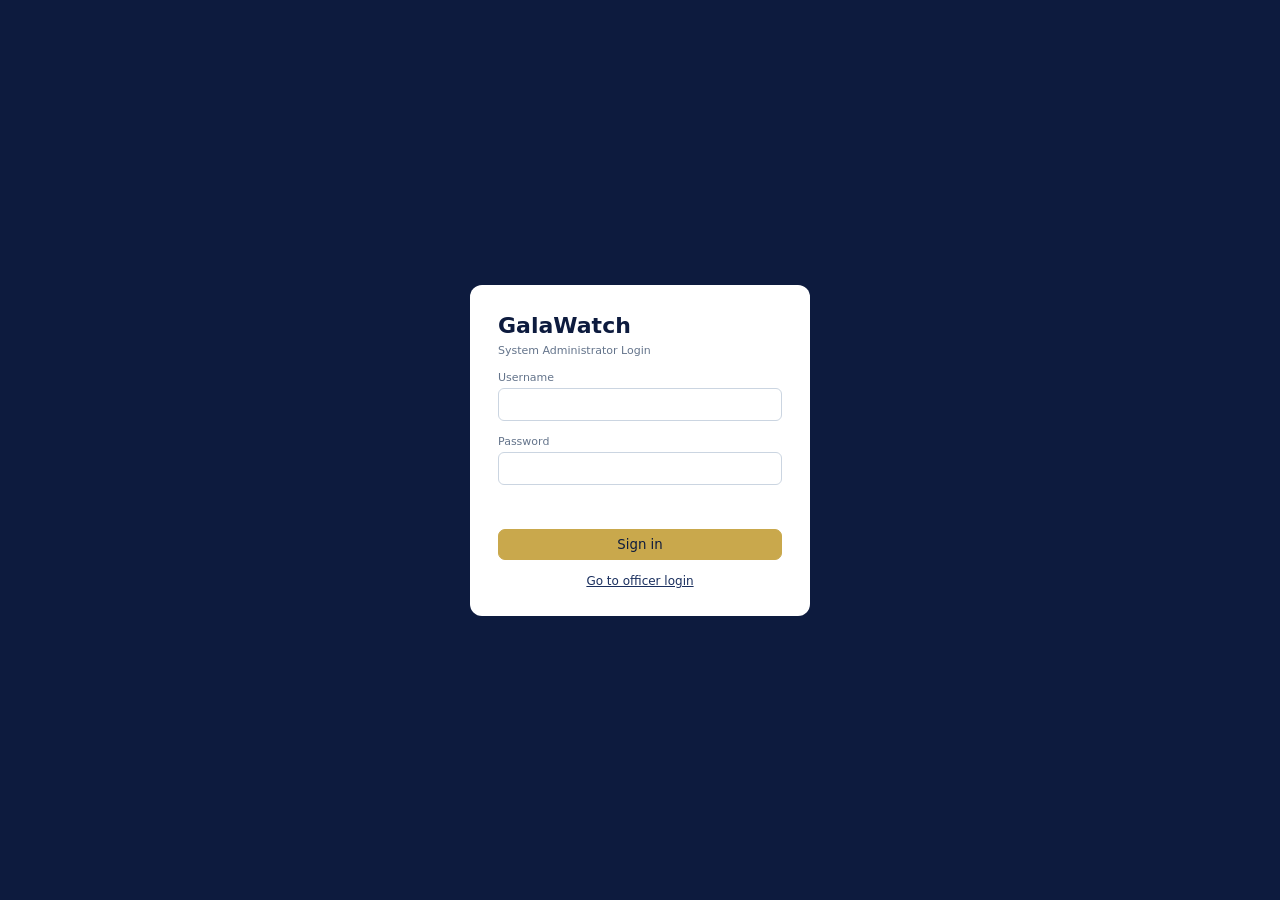
<file: admin-login.html>
<!DOCTYPE html><html lang="en"><head><meta charset="UTF-8"><meta name="viewport" content="width=device-width,initial-scale=1"><title>GalaWatch Admin Login</title><link rel="stylesheet" href="style.css"><script src="shared.js"></script></head><body><script>loginPage('admin')</script></body></html>
</file>
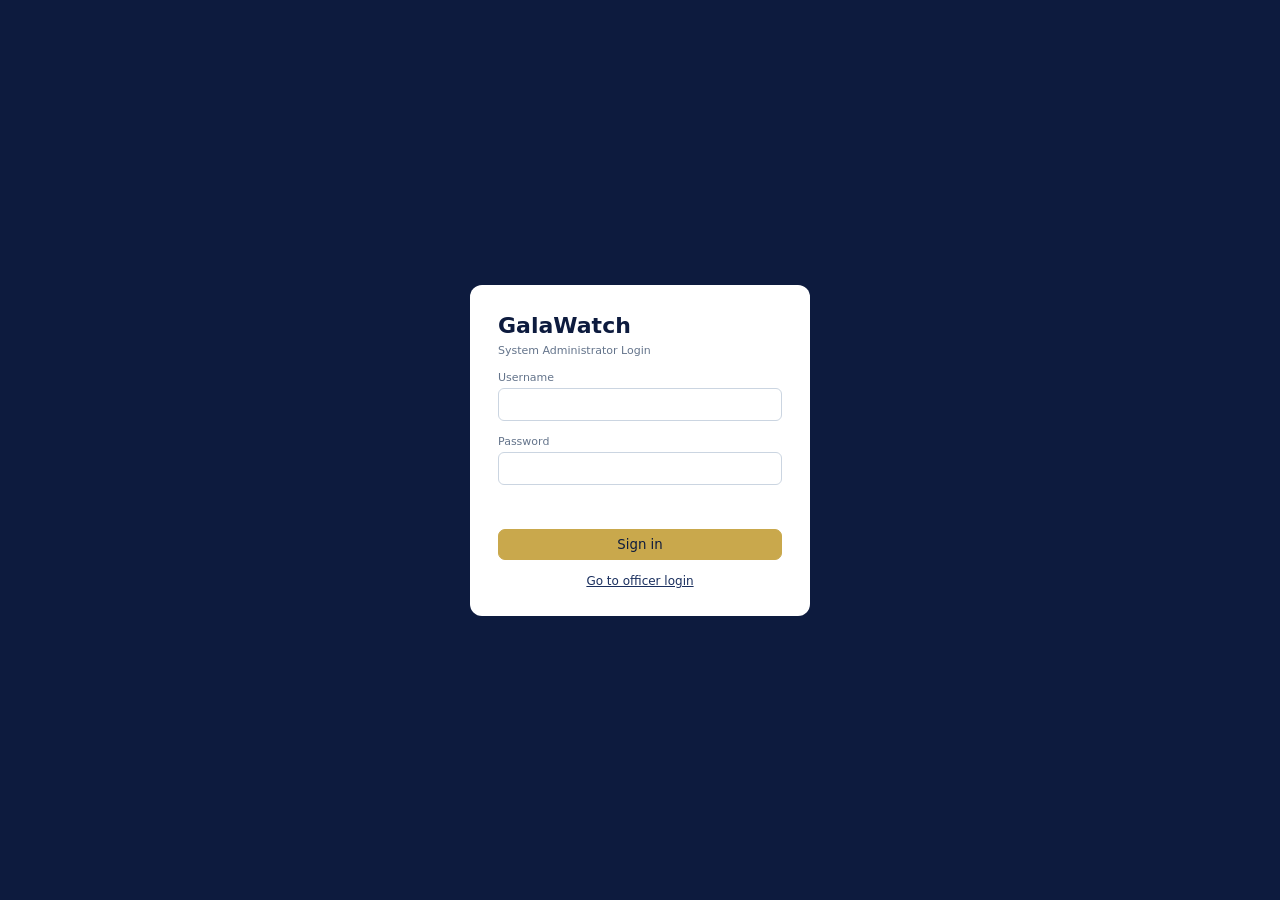
<file: admin.html>
<!DOCTYPE html><html lang="en"><head><meta charset="UTF-8"><meta name="viewport" content="width=device-width,initial-scale=1"><title>GalaWatch Admin</title><link rel="stylesheet" href="style.css"><script src="shared.js"></script></head>
<body class="adm">
<div class="topbar"><div class="brand"><div class="brand-title">GalaWatch Admin</div><div class="brand-sub" id="who"></div></div><a class="btn" href="index.html">View Dashboard</a><button id="out">Log out</button></div>
<div class="tabs"><button data-t="users" class="on">User Accounts</button><button data-t="dests">Destinations and Cameras</button><button data-t="thr">Overcrowding Threshold</button></div>
<div id="msg"></div><main id="main"></main>
<script>
const S=Auth.require(['admin']);
const $=s=>document.querySelector(s),esc=s=>String(s).replace(/[&<>"]/g,c=>({'&':'&amp;','<':'&lt;','>':'&gt;','"':'&quot;'}[c]));
const msg=m=>{$('#msg').textContent=m};
$('#who').textContent=S.name+' ('+ROLES[S.role]+')';$('#out').onclick=()=>Auth.logout();
let tab='users';
document.querySelectorAll('[data-t]').forEach(b=>b.onclick=()=>{tab=b.dataset.t;document.querySelectorAll('[data-t]').forEach(x=>x.classList.toggle('on',x===b));msg('');show()});
const show=()=>({users:uView,dests:dView,thr:tView})[tab]();
function uView(){const us=Store.users();$('#main').innerHTML=`<h2>User Accounts</h2><table><tr><th>Name</th><th>Username</th><th>Role</th><th>Status</th><th></th></tr>${us.map((u,i)=>`<tr><td>${esc(u.name)}</td><td>${esc(u.username)}</td><td>${ROLES[u.role]}</td><td>${u.active?'Active':'Disabled'}</td><td><button onclick="uAct(${i},'t')">${u.active?'Disable':'Enable'}</button> <button onclick="uAct(${i},'p')">Reset password</button> <button onclick="uAct(${i},'d')">Delete</button></td></tr>`).join('')}</table>
<h3>Add user</h3><div class="row"><input id="nn" placeholder="Full name"><input id="nu" placeholder="Username"><select id="nr"><option value="tourism">Tourism Officer</option><option value="lgu">LGU Officer</option><option value="admin">System Admin</option></select><input id="np" type="password" placeholder="Password (min 8)"><button class="btn" onclick="uAdd()">Add user</button></div>`}
async function uAct(i,a){const us=Store.users(),u=us[i],me=u.username===S.username;
 if(a==='t'){if(me)return msg('You cannot disable your own account.');u.active=!u.active}
 if(a==='d'){if(me)return msg('You cannot delete your own account.');if(!confirm('Delete '+u.username+'?'))return;us.splice(i,1)}
 if(a==='p'){const p=prompt('New password for '+u.username+' (min 8 characters)');if(!p||p.length<8)return msg('Password not changed.');u.pw=await hash(p)}
 Store.set(K.u,us);uView();msg('Saved.')}
async function uAdd(){const us=Store.users(),n=$('#nn').value.trim(),u=$('#nu').value.trim().toLowerCase(),p=$('#np').value;
 if(!n||!u||p.length<8)return msg('Name, username and a password of 8+ characters are required.');
 if(us.some(x=>x.username===u))return msg('Username already exists.');
 us.push({username:u,name:n,role:$('#nr').value,active:true,pw:await hash(p)});Store.set(K.u,us);uView();msg('User added.')}
const F=[['name','Name'],['region','Region'],['lat','Latitude'],['lng','Longitude'],['cap','Load %'],['visitors','Visitors']];
const fields=(p,d)=>F.map(f=>`<label>${f[1]}<input id="${p}${f[0]}" value="${d?esc(d[f[0]]):''}"></label>`).join('');
function dView(){const ds=Store.destinations();$('#main').innerHTML='<h2>Destinations and Cameras</h2>'+ds.map((d,i)=>`<div class="card"><div class="row">${fields('f'+i,d)}<button class="btn" onclick="dSave(${i})">Save</button><button onclick="dDel(${i})">Delete</button></div>
<div class="cams">Cameras: ${d.cameras.map((c,j)=>`<span class="chip">${esc(c.name)} (${c.online?'online':'offline'}) <button onclick="cAct(${i},${j},'t')">Toggle</button> <button onclick="cAct(${i},${j},'d')">Remove</button></span>`).join('')||'None'}<input id="c${i}" placeholder="New camera name"><button onclick="cAdd(${i})">Add camera</button></div></div>`).join('')+`<h3>Add destination</h3><div class="row">${fields('n')}<button class="btn" onclick="dAdd()">Add destination</button></div>`}
function rd(p){const g=k=>$('#'+p+k).value.trim(),o={name:g('name'),region:g('region'),lat:+g('lat'),lng:+g('lng'),cap:+g('cap'),visitors:+g('visitors')};
 if(!o.name||!o.region||g('lat')===''||g('lng')===''||Math.abs(o.lat)>90||Math.abs(o.lng)>180||!(o.cap>=0&&o.cap<=100)||!(o.visitors>=0)){msg('Check the fields: name, region, valid coordinates, load 0-100, visitors 0 or more.');return null}return o}
function dSave(i){const o=rd('f'+i);if(!o)return;const ds=Store.destinations();Object.assign(ds[i],o);Store.set(K.d,ds);dView();msg('Destination saved.')}
function dDel(i){const ds=Store.destinations();if(!confirm('Delete '+ds[i].name+'?'))return;ds.splice(i,1);Store.set(K.d,ds);dView();msg('Deleted.')}
function dAdd(){const o=rd('n');if(!o)return;const ds=Store.destinations();ds.push({...o,id:'d'+Date.now(),trend:Array(7).fill(o.visitors),alert:'info',alertMsg:'Newly added destination. No notes yet.',cameras:[]});Store.set(K.d,ds);dView();msg('Destination added.')}
function cAdd(i){const n=$('#c'+i).value.trim();if(!n)return msg('Enter a camera name.');const ds=Store.destinations();ds[i].cameras.push({name:n,online:true});Store.set(K.d,ds);dView()}
function cAct(i,j,a){const ds=Store.destinations(),c=ds[i].cameras;a==='t'?c[j].online=!c[j].online:c.splice(j,1);Store.set(K.d,ds);dView()}
function tView(){const t=Store.thresholds();$('#main').innerHTML=`<h2>Overcrowding Threshold</h2><div class="card"><div class="row"><label>Medium starts at (%)<input id="tm" type="number" value="${t.med}"></label><label>High (overcrowding alert) above (%)<input id="th" type="number" value="${t.high}"></label><button class="btn" onclick="tSave()">Save thresholds</button></div></div>`}
function tSave(){const m=+$('#tm').value,h=+$('#th').value;if(!(m>0&&m<h&&h<=100))return msg('Medium must be above 0 and below High; High must be 100 or less.');Store.set(K.t,{med:m,high:h});msg('Thresholds saved. The dashboard uses them on next load.')}
show();
</script></body></html>
</file>
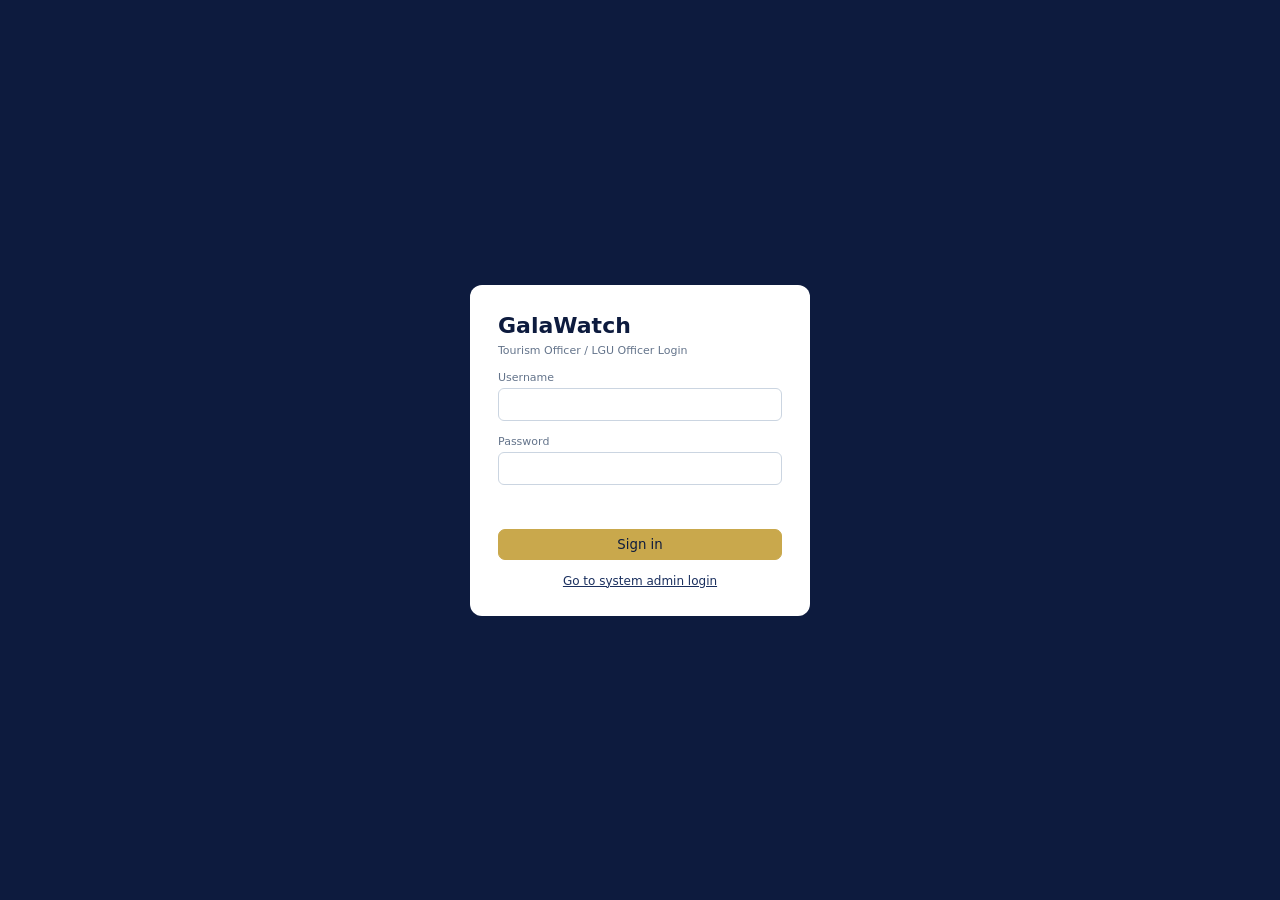
<file: login.html>
<!DOCTYPE html><html lang="en"><head><meta charset="UTF-8"><meta name="viewport" content="width=device-width,initial-scale=1"><title>GalaWatch Login</title><link rel="stylesheet" href="style.css"><script src="shared.js"></script></head><body><script>loginPage('staff')</script></body></html>
</file>
<file: style.css>
*{box-sizing:border-box;margin:0;padding:0}
body{font-family:'Segoe UI',system-ui,sans-serif;background:#f1f5f9;color:#1e293b}
.brand-title{font-size:16px;font-weight:700;color:#C9A84C}.brand-sub{font-size:11px;color:#93a0bd;margin-top:2px}
.btn,button{font:600 12px inherit;font-family:inherit;padding:7px 12px;border-radius:7px;border:1px solid #cbd5e1;background:#fff;color:#0D1B3E;cursor:pointer;text-decoration:none;display:inline-block}
.btn{background:#C9A84C;border-color:#C9A84C}.btn.ghost,.topbar button{background:transparent;color:#C9A84C;border-color:#C9A84C}
body.login{min-height:100vh;display:flex;align-items:center;justify-content:center;background:#0D1B3E}
.lcard{background:#fff;width:340px;max-width:92vw;padding:28px;border-radius:12px;display:flex;flex-direction:column;gap:14px}
.lcard .brand-title{font-size:22px;color:#0D1B3E}.lcard .brand-sub{color:#64748b;margin-top:-8px}
label{display:flex;flex-direction:column;gap:4px;font-size:11px;color:#64748b}
input,select{padding:8px;border:1px solid #cbd5e1;border-radius:6px;font-size:13px}
.err{color:#dc2626;font-size:12px;min-height:16px}.lcard a{font-size:12px;color:#1A2F5E;text-align:center}
.adm .topbar{background:#0D1B3E;padding:10px 18px;display:flex;align-items:center;gap:10px}.adm .brand{flex:1}
.tabs{display:flex;gap:6px;padding:12px 18px 0}.tabs .on{background:#0D1B3E;color:#C9A84C}
main{padding:16px 18px}h2{margin-bottom:10px}h3{margin:18px 0 8px}
table{width:100%;border-collapse:collapse;background:#fff}th,td{padding:8px;border-bottom:1px solid #e2e8f0;text-align:left;font-size:12.5px}
.row{display:flex;gap:8px;flex-wrap:wrap;align-items:flex-end}.card{background:#fff;padding:12px;border-radius:8px;margin-bottom:10px}
.cams{margin-top:10px;font-size:12px;display:flex;gap:6px;flex-wrap:wrap;align-items:center}.chip{background:#f1f5f9;padding:4px 8px;border-radius:6px}
#msg{padding:0 18px;font-size:12px;color:#166534;min-height:16px}
</file>
